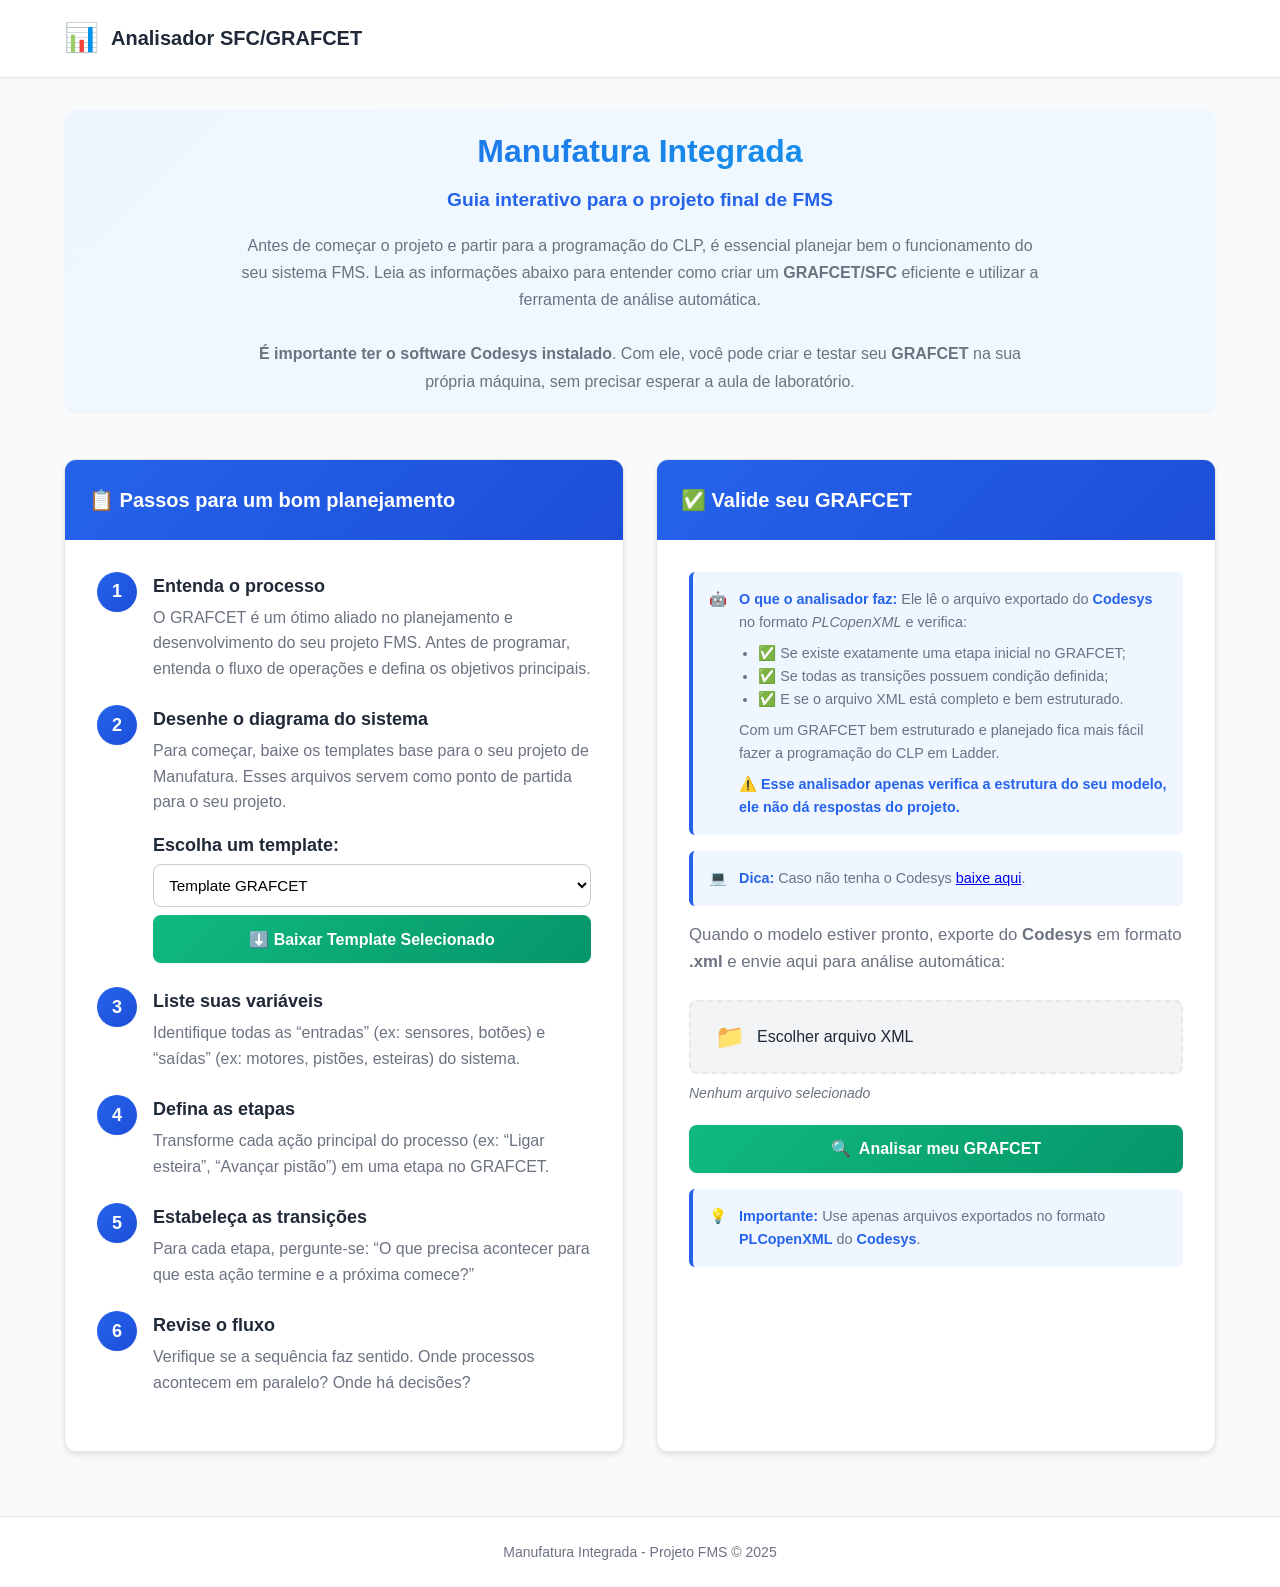
<file: index.html>
<!DOCTYPE html>
<html lang="pt-br">
<head>
    <meta charset="UTF-8">
    <meta name="viewport" content="width=device-width, initial-scale=1.0">
    <title>Guia Orientativo - Analisador GRAFCET</title>

    <link rel="stylesheet" href="./css/style.css">
</head>

<body>
    <nav class="navbar">
        <div class="container">
            <a href="index.html" class="logo">
                <span class="logo-icon">📊</span>
                <span class="logo-text">Analisador SFC/GRAFCET</span>
            </a>
        </div>
    </nav>

    <main class="main-content">

        <div class="container" id="alerts"></div>

        <div class="container">
            <div class="hero">
                <h1 class="hero-title">Manufatura Integrada</h1>
                <p class="hero-subtitle">
                    Guia interativo para o projeto final de FMS
                </p>
                <p class="hero-description">
                    Antes de começar o projeto e partir para a programação do CLP, é essencial planejar bem o funcionamento do seu sistema FMS. 
                    Leia as informações abaixo para entender como criar um <strong>GRAFCET/SFC</strong> eficiente e utilizar a ferramenta de análise automática.
                    <br><br>
                    <strong>É importante ter o software Codesys instalado</strong>. Com ele, 
                    você pode criar e testar seu <strong>GRAFCET</strong> na sua própria máquina, sem precisar esperar a aula de laboratório.
                </p>
            </div>

            <div class="grid-container">

                <!-- ========================= -->
                <!-- PASSOS -->
                <!-- ========================= -->
                <div class="card">
                    <div class="card-header">
                        <h2>📋 Passos para um bom planejamento</h2>
                    </div>
                    <div class="card-body">
                        <ol class="steps-list">

                            <li>
                                <div class="step-number">1</div>
                                <div class="step-content">
                                    <strong>Entenda o processo</strong>
                                    <span>O GRAFCET é um ótimo aliado no planejamento e desenvolvimento do seu projeto FMS. Antes de programar, entenda o fluxo de operações e defina os objetivos principais.</span>
                                </div>
                            </li>

                            <li>
                                <div class="step-number">2</div>
                                <div class="step-content">
                                    <strong>Desenhe o diagrama do sistema</strong>
                                    <span>Para começar, baixe os templates base para o seu projeto de Manufatura. Esses arquivos servem como ponto de partida para o seu projeto.</span>
                                    <div style="margin-top: 1rem;">
                                        <label for="templateSelect"><strong>Escolha um template:</strong></label>
                                            <select id="templateSelect" class="custom-select">
                                                <option value="template_grafcet_FMS.project">Template GRAFCET</option>
                                                <option value="template_ladder_FMS.project">Template LADDER</option>
                                                <option value="Template_G.txt">Template Código G (Torno)</option>
                                                <option value="Template - Labview.vi">Template LABView</option>
                                                <option value="Template_ROBO.txt">Template Código G (Robô)</option>
                                            </select>
                                        <button class="btn btn-primary" style="margin-top: 0.5rem; width: 100%;" onclick="baixarTemplate()">
                                            ⬇️ Baixar Template Selecionado
                                        </button>
                                    </div>
                                </div>
                            </li>

                            <li>
                                <div class="step-number">3</div>
                                <div class="step-content">
                                    <strong>Liste suas variáveis</strong>
                                    <span>Identifique todas as “entradas” (ex: sensores, botões) e “saídas” (ex: motores, pistões, esteiras) do sistema.</span>
                                </div>
                            </li>

                            <li>
                                <div class="step-number">4</div>
                                <div class="step-content">
                                    <strong>Defina as etapas</strong>
                                    <span>Transforme cada ação principal do processo (ex: “Ligar esteira”, “Avançar pistão”) em uma etapa no GRAFCET.</span>
                                </div>
                            </li>

                            <li>
                                <div class="step-number">5</div>
                                <div class="step-content">
                                    <strong>Estabeleça as transições</strong>
                                    <span>Para cada etapa, pergunte-se: “O que precisa acontecer para que esta ação termine e a próxima comece?”</span>
                                </div>
                            </li>

                            <li>
                                <div class="step-number">6</div>
                                <div class="step-content">
                                    <strong>Revise o fluxo</strong>
                                    <span>Verifique se a sequência faz sentido. Onde processos acontecem em paralelo? Onde há decisões?</span>
                                </div>
                            </li>

                        </ol>
                    </div>
                </div>

                <!-- ========================= -->
                <!-- VALIDAÇÃO -->
                <!-- ========================= -->
                <div class="card">
                    <div class="card-header">
                        <h2>✅ Valide seu GRAFCET</h2>
                    </div>

                    <div class="card-body">

                        <div class="info-box">
                            <span>🤖</span>
                            <div>
                                <strong>O que o analisador faz:</strong> Ele lê o arquivo exportado do <strong>Codesys</strong> no formato <em>PLCopenXML</em> e verifica:
                                <ul style="margin-top: 0.5rem; margin-left: 1.2rem;">
                                    <li>✅ Se existe exatamente uma etapa inicial no GRAFCET;</li>
                                    <li>✅ Se todas as transições possuem condição definida;</li>
                                    <li>✅ E se o arquivo XML está completo e bem estruturado.</li>
                                </ul>
                                <p style="margin-top: 0.5rem;">Com um GRAFCET bem estruturado e planejado fica mais fácil fazer a programação do CLP em Ladder.</p>
                                <p style="margin-top: 0.5rem;">⚠️ <strong>Esse analisador apenas verifica a estrutura do seu modelo, ele não dá respostas do projeto.</strong></p>

                            </div>
                        </div>

                        <div class="info-box">
                            <span>💻</span>
                            <div>
                                <strong>Dica:</strong> Caso não tenha o Codesys <a href="https://store.codesys.com/en/codesys.html" target="_blank">baixe aqui</a>.
                            </div>
                        </div>

                        <p class="upload-description">
                            Quando o modelo estiver pronto, exporte do <strong>Codesys</strong> em formato <strong>.xml</strong> e envie aqui para análise automática:
                        </p>

                        <!-- FORM SEM FLASK -->
                        <form class="upload-form" id="uploadForm">

                            <div class="file-input-wrapper">
                                <input type="file" id="file" accept=".xml" required>

                                <label for="file" class="file-input-label">
                                    <span class="file-icon">📁</span>
                                    <span class="file-text">Escolher arquivo XML</span>
                                </label>

                                <span class="file-name" id="fileName">
                                    Nenhum arquivo selecionado
                                </span>
                            </div>

                            <button type="submit" class="btn btn-primary" id="submitBtn">
                                <span id="btnIcon">🔍</span>
                                <span id="btnText">Analisar meu GRAFCET</span>
                            </button>

                            <div class="loading-overlay" id="loadingOverlay">
                                <div class="loading-spinner"></div>
                                <p class="loading-text">Analisando seu GRAFCET...</p>
                                <p class="loading-subtext">Isso pode levar alguns segundos</p>
                            </div>

                        </form>

                        <div class="info-box" style="margin-top: 1rem;">
                            <span>💡</span>
                            <div>
                                <strong>Importante:</strong> Use apenas arquivos exportados no formato <strong>PLCopenXML</strong> do <strong>Codesys</strong>.
                            </div>
                        </div>

                    </div>
                </div>

            </div>
        </div>
    </main>

    <footer class="footer">
        <div class="container">
            <p>Manufatura Integrada - Projeto FMS © 2025</p>
        </div>
    </footer>

    <!-- SCRIPT PRINCIPAL -->
    <script src="./js/scripts.js"></script>
    <script>
    const fileInput = document.getElementById('file');
    const fileNameDisplay = document.getElementById('fileName');
    const uploadForm = document.getElementById('uploadForm');
    const submitBtn = document.getElementById('submitBtn');
    const btnText = document.getElementById('btnText');
    const btnIcon = document.getElementById('btnIcon');
    const loadingOverlay = document.getElementById('loadingOverlay');
    
    fileInput.addEventListener('change', function(e) {
        const fileName = e.target.files[0]?.name || 'Nenhum arquivo selecionado';
        fileNameDisplay.textContent = fileName;
        
        if (e.target.files[0]) {
            fileNameDisplay.style.color = 'var(--success-color)';
            fileNameDisplay.style.fontWeight = '600';
        } else {
            fileNameDisplay.style.color = 'var(--text-secondary)';
            fileNameDisplay.style.fontWeight = 'normal';
        }
    });
    
    uploadForm.addEventListener('submit', function(e) {
        submitBtn.disabled = true;
        btnIcon.textContent = '⏳';
        btnText.textContent = 'Processando...';
        submitBtn.style.opacity = '0.7';
        submitBtn.style.cursor = 'not-allowed';
        
        loadingOverlay.style.display = 'flex';
    });
</script>

</body>
</html>
</file>
<file: css/style.css>
/* FERRAMENTA EDUCACIONAL ORIENTATIVA PARA ALUNOS DE GRADUAÇÃO
NA DISCIPLINA DE MANUFATURA INTEGRADA DA UTFPR
    Copyright (C) 2025
Alunos: Jhulia Andrade de Souza Nogueira e Henrique Marques Dias Chaves
Orientador: Prof. Dr. Sidney Carlos Gasoto
Banca: Prof. Dr. Luiz Carlos de Abreu Rodrigues e Prof. Dr. Márcio Alves Sodré de Souza
Palavras-chave: manufatura integrada; programação de CLPs; interface de usuário; ferramenta educacional.
Data da defesa: 27/11/2025 */

:root {
    --primary-color: #2563eb;
    --primary-hover: #1d4ed8;
    --success-color: #10b981;
    --warning-color: #f59e0b;
    --error-color: #ef4444;
    --text-primary: #1f2937;
    --text-secondary: #6b7280;
    --bg-primary: #ffffff;
    --bg-secondary: #f9fafb;
    --bg-tertiary: #f3f4f6;
    --border-color: #e5e7eb;
    --shadow-sm: 0 1px 2px 0 rgba(0, 0, 0, 0.05);
    --shadow-md: 0 4px 6px -1px rgba(0, 0, 0, 0.1);
    --shadow-lg: 0 10px 15px -3px rgba(0, 0, 0, 0.1);
    --radius-sm: 0.375rem;
    --radius-md: 0.5rem;
    --radius-lg: 0.75rem;
  }
  
  * {
    margin: 0;
    padding: 0;
    box-sizing: border-box;
  }
  
  body {
    font-family: -apple-system, BlinkMacSystemFont, "Segoe UI", Roboto, "Helvetica Neue", Arial, sans-serif;
    line-height: 1.6;
    color: var(--text-primary);
    background-color: var(--bg-secondary);
    min-height: 100vh;
    display: flex;
    flex-direction: column;
  }
  
  .navbar {
    background-color: var(--bg-primary);
    border-bottom: 1px solid var(--border-color);
    padding: 1rem 0;
    box-shadow: var(--shadow-sm);
  } 
  .logo {
    display: flex;
    align-items: center;
    gap: 0.75rem;
    text-decoration: none;
    color: var(--text-primary);
    font-weight: 600;
    font-size: 1.25rem;
    transition: opacity 0.2s;
  }
  
  .logo:hover {
    opacity: 0.8;
  }
  
  .logo-icon {
    font-size: 1.75rem;
  }
  
  .container {
    max-width: 1200px;
    margin: 0 auto;
    padding: 0 1.5rem;
    width: 100%;
  }
  
  .main-content {
    flex: 1;
    padding: 2rem 0;
  }
  .custom-select {
    width: 100%;
    padding: 0.7rem;
    border-radius: 8px;
    border: 1px solid #ccc;
    font-size: 0.95rem;
    background-color: white;
}
  .hero {
    text-align: center;
    margin-bottom: 3rem;
    padding: 1rem 1.5rem;
    background: linear-gradient(135deg, #eff6ff 0%, #f0f9ff 100%);
    border-radius: var(--radius-lg);
    box-shadow: var(--shadow-sm);
  }
  
  .hero-title {
    font-size: 2rem;
    font-weight: 700;
    color: var(--text-primary);
    margin-bottom: 0.5rem;
    background: linear-gradient(135deg, var(--primary-color) 0%, #0ea5e9 100%);
    -webkit-background-clip: text;
    -webkit-text-fill-color: transparent;
    background-clip: text;
  }
  
  .hero-subtitle {
    font-size: 1.2rem;
    color: var(--primary-color);
    font-weight: 600;
    margin-bottom: 1rem;
  }
  
  .hero-description {
    font-size: 1rem;
    color: var(--text-secondary);
    max-width: 800px;
    margin: 0 auto;
    line-height: 1.7;
  }
  
  .grid-container {
    display: grid;
    grid-template-columns: repeat(auto-fit, minmax(500px, 1fr));
    gap: 2rem;
    margin-bottom: 2rem;
  }
  
  @media (max-width: 1100px) {
    .grid-container {
      grid-template-columns: 1fr;
    }
  }
  
  .card {
    background-color: var(--bg-primary);
    border-radius: var(--radius-lg);
    box-shadow: var(--shadow-md);
    overflow: hidden;
    transition: transform 0.2s, box-shadow 0.2s;
    border: 1px solid var(--border-color);
  }
  
  .card:hover {
    transform: translateY(-2px);
    box-shadow: var(--shadow-lg);
    border-color: var(--primary-color);
  }
  
  .card-header {
    background: linear-gradient(135deg, var(--primary-color) 0%, #1d4ed8 100%);
    color: white;
    padding: 1.5rem;
  }
  
  .card-header h2 {
    font-size: 1.25rem;
    font-weight: 600;
    margin: 0;
  }
  
  .card-body {
    padding: 2rem;
  }
  
  .steps-list {
    list-style: none;
    counter-reset: step-counter;
  }
  
  .steps-list li {
    display: flex;
    gap: 1rem;
    margin-bottom: 1.5rem;
    align-items: flex-start;
  }
  
  .step-number {
    flex-shrink: 0;
    width: 2.5rem;
    height: 2.5rem;
    background: linear-gradient(135deg, var(--primary-color) 0%, #1d4ed8 100%);
    color: white;
    border-radius: 50%;
    display: flex;
    align-items: center;
    justify-content: center;
    font-weight: 700;
    font-size: 1.125rem;
    box-shadow: var(--shadow-sm);
  }
  
  .step-content {
    flex: 1;
  }
  
  .step-content strong {
    display: block;
    color: var(--text-primary);
    font-size: 1.125rem;
    margin-bottom: 0.25rem;
  }
  
  .step-content span {
    display: block;
    color: var(--text-secondary);
    line-height: 1.6;
  }
  
  .upload-description {
    color: var(--text-secondary);
    margin-bottom: 1.5rem;
    line-height: 1.6;
    font-size: 1.05rem;
  }
  
  .upload-form {
    display: flex;
    flex-direction: column;
    gap: 1.25rem;
  }
  
  .file-input-wrapper {
    position: relative;
  }
  
  .file-input-wrapper input[type="file"] {
    position: absolute;
    opacity: 0;
    width: 0;
    height: 0;
  }
  
  .file-input-label {
    display: flex;
    align-items: center;
    gap: 0.75rem;
    padding: 1rem 1.5rem;
    background-color: var(--bg-tertiary);
    border: 2px dashed var(--border-color);
    border-radius: var(--radius-md);
    cursor: pointer;
    transition: all 0.2s;
    font-weight: 500;
    color: var(--text-primary);
    min-height: 60px;
  }
  
  .file-input-label:hover {
    border-color: var(--primary-color);
    background-color: #eff6ff;
    transform: scale(1.01);
  }
  
  .file-icon {
    font-size: 1.5rem;
  }
  
  .file-name {
    display: block;
    margin-top: 0.5rem;
    font-size: 0.875rem;
    color: var(--text-secondary);
    font-style: italic;
  }
  
  .btn {
    display: inline-flex;
    align-items: center;
    justify-content: center;
    gap: 0.5rem;
    padding: 0.875rem 1.75rem;
    font-size: 1rem;
    font-weight: 600;
    border: none;
    border-radius: var(--radius-md);
    cursor: pointer;
    transition: all 0.2s;
    text-decoration: none;
    box-shadow: var(--shadow-sm);
    min-height: 48px;
  }
  
  .btn-primary {
    background: linear-gradient(135deg, var(--success-color) 0%, #059669 100%);
    color: white;
    position: relative;
    overflow: hidden;
  }
  
  .btn-primary:hover:not(:disabled) {
    transform: translateY(-1px);
    box-shadow: var(--shadow-md);
    filter: brightness(1.05);
  }
  
  .btn-primary:active:not(:disabled) {
    transform: translateY(0);
  }
  
  .btn-primary:disabled {
    cursor: not-allowed;
    opacity: 0.7;
  }
  
  .btn-secondary {
    background-color: var(--bg-tertiary);
    color: var(--text-primary);
    margin-top: 0.5rem;
  }
  
  .btn-secondary:hover {
    background-color: var(--border-color);
  }
  
  .info-box {
    margin-bottom: 1rem;
    padding: 1rem;
    background-color: #eff6ff;
    border-left: 4px solid var(--primary-color);
    border-radius: var(--radius-sm);
    color: var(--text-secondary);
    font-size: 0.9rem;
    display: flex;
    align-items: flex-start;
    gap: 0.75rem;
  }
  
  .info-box strong {
    color: var(--primary-color);
  }
  
  .alert {
    display: flex;
    align-items: center;
    gap: 0.75rem;
    padding: 1rem 1.25rem;
    border-radius: var(--radius-md);
    margin-bottom: 1.5rem;
    font-weight: 500;
  }
  
  .alert-error {
    background-color: #fef2f2;
    color: #991b1b;
    border-left: 4px solid var(--error-color);
  }
  
  .alert-icon {
    font-size: 1.25rem;
  }
  
  .result-header {
    text-align: center;
    margin-bottom: 2rem;
  }
  
  .result-header h1 {
    font-size: 2rem;
    margin-bottom: 0.5rem;
  }
  
  .result-filename {
    color: var(--text-secondary);
    font-size: 1.125rem;
  }
  
  .results-grid {
    display: flex;
    flex-direction: column;
    gap: 1rem;
    margin-bottom: 2rem;
  }
  
  .result-card {
    display: flex;
    align-items: flex-start;
    gap: 1.25rem;
    padding: 1.5rem;
    background-color: var(--bg-primary);
    border-radius: var(--radius-lg);
    border-left: 4px solid;
    box-shadow: var(--shadow-md);
  }
  
  .result-card.result-success {
    border-color: var(--success-color);
    background-color: #f0fdf4;
  }
  
  .result-card.result-warning {
    border-color: var(--warning-color);
    background-color: #fffbeb;
  }
  
  .result-card.result-error {
    border-color: var(--error-color);
    background-color: #fef2f2;
  }
  
  .result-icon {
    font-size: 2rem;
    flex-shrink: 0;
  }
  
  .result-content {
    flex: 1;
  }
  
  .result-status {
    font-weight: 700;
    font-size: 1.125rem;
    margin-bottom: 0.25rem;
  }
  
  .result-success .result-status {
    color: #166534;
  }
  
  .result-warning .result-status {
    color: #92400e;
  }
  
  .result-error .result-status {
    color: #991b1b;
  }
  
  .result-message {
    color: var(--text-secondary);
    line-height: 1.6;
  }
  
  .summary-card {
    background-color: var(--bg-primary);
    padding: 2rem;
    border-radius: var(--radius-lg);
    box-shadow: var(--shadow-md);
    margin-bottom: 2rem;
  }
  
  .summary-card h3 {
    margin-bottom: 1.5rem;
    color: var(--text-primary);
  }
  
  .summary-stats {
    display: grid;
    grid-template-columns: repeat(auto-fit, minmax(150px, 1fr));
    gap: 1.5rem;
  }
  
  .stat {
    text-align: center;
    padding: 1rem;
    background-color: var(--bg-secondary);
    border-radius: var(--radius-md);
  }
  
  .stat-value {
    display: block;
    font-size: 2.5rem;
    font-weight: 700;
    color: var(--primary-color);
    margin-bottom: 0.25rem;
  }
  
  .stat-label {
    display: block;
    color: var(--text-secondary);
    font-size: 0.875rem;
    text-transform: uppercase;
    letter-spacing: 0.05em;
  }
  
  .error-card {
    background-color: var(--bg-primary);
    padding: 3rem;
    border-radius: var(--radius-lg);
    box-shadow: var(--shadow-md);
    text-align: center;
    margin-bottom: 2rem;
  }
  
  .error-icon {
    font-size: 4rem;
    margin-bottom: 1rem;
  }
  
  .error-card h2 {
    color: var(--error-color);
    margin-bottom: 1rem;
  }
  
  .error-card p {
    color: var(--text-secondary);
    font-size: 1.125rem;
  }
  
  .actions {
    display: flex;
    justify-content: center;
    gap: 1rem;
  }
  
  .footer {
    background-color: var(--bg-primary);
    border-top: 1px solid var(--border-color);
    padding: 1.5rem 0;
    margin-top: auto;
    text-align: center;
    color: var(--text-secondary);
    font-size: 0.875rem;
  }
  
  @media (max-width: 768px) {
    .hero {
      padding: 2rem 1rem;
    }
  
    .hero-title {
      font-size: 1.875rem;
    }
  
    .hero-subtitle {
      font-size: 1.125rem;
    }
  
    .grid-container {
      grid-template-columns: 1fr;
    }
  
    .card-body {
      padding: 1.5rem;
    }
  
    .summary-stats {
      grid-template-columns: 1fr;
    }
  
    .btn {
      width: 100%;
      padding: 1rem 1.5rem;
    }
  }
  
  html {
    scroll-behavior: smooth;
  }
  
  *:focus-visible {
    outline: 2px solid var(--primary-color);
    outline-offset: 2px;
  }
  
  .loading-overlay {
    display: none;
    position: fixed;
    top: 0;
    left: 0;
    width: 100%;
    height: 100%;
    background-color: rgba(0, 0, 0, 0.7);
    z-index: 9999;
    flex-direction: column;
    align-items: center;
    justify-content: center;
    backdrop-filter: blur(4px);
  }
  
  .loading-spinner {
    width: 60px;
    height: 60px;
    border: 4px solid rgba(255, 255, 255, 0.3);
    border-top-color: var(--success-color);
    border-radius: 50%;
    animation: spin 1s linear infinite;
    margin-bottom: 1.5rem;
  }
  
  @keyframes spin {
    to {
      transform: rotate(360deg);
    }
  }
  
  .loading-text {
    color: white;
    font-size: 1.25rem;
    font-weight: 600;
    margin-bottom: 0.5rem;
    text-align: center;
  }
  
  .loading-subtext {
    color: rgba(255, 255, 255, 0.8);
    font-size: 0.95rem;
    text-align: center;
  }
</file>
